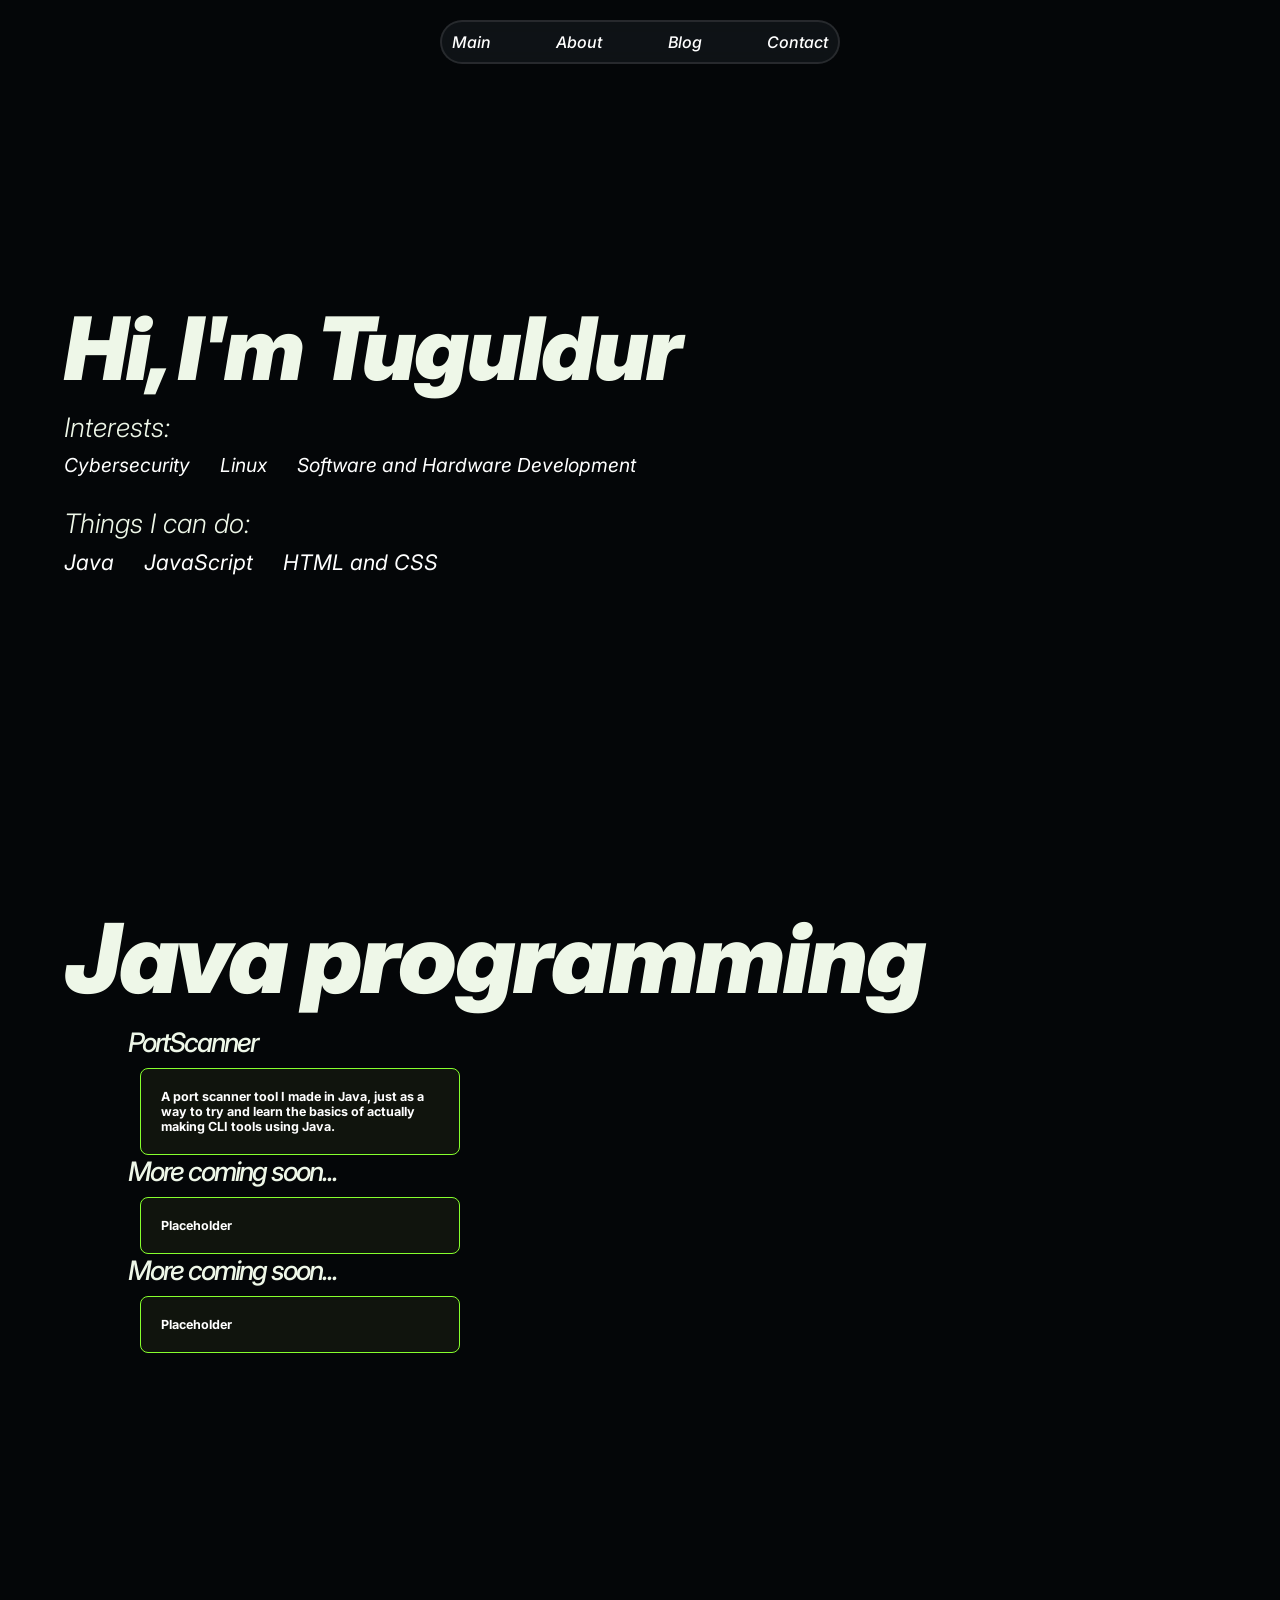
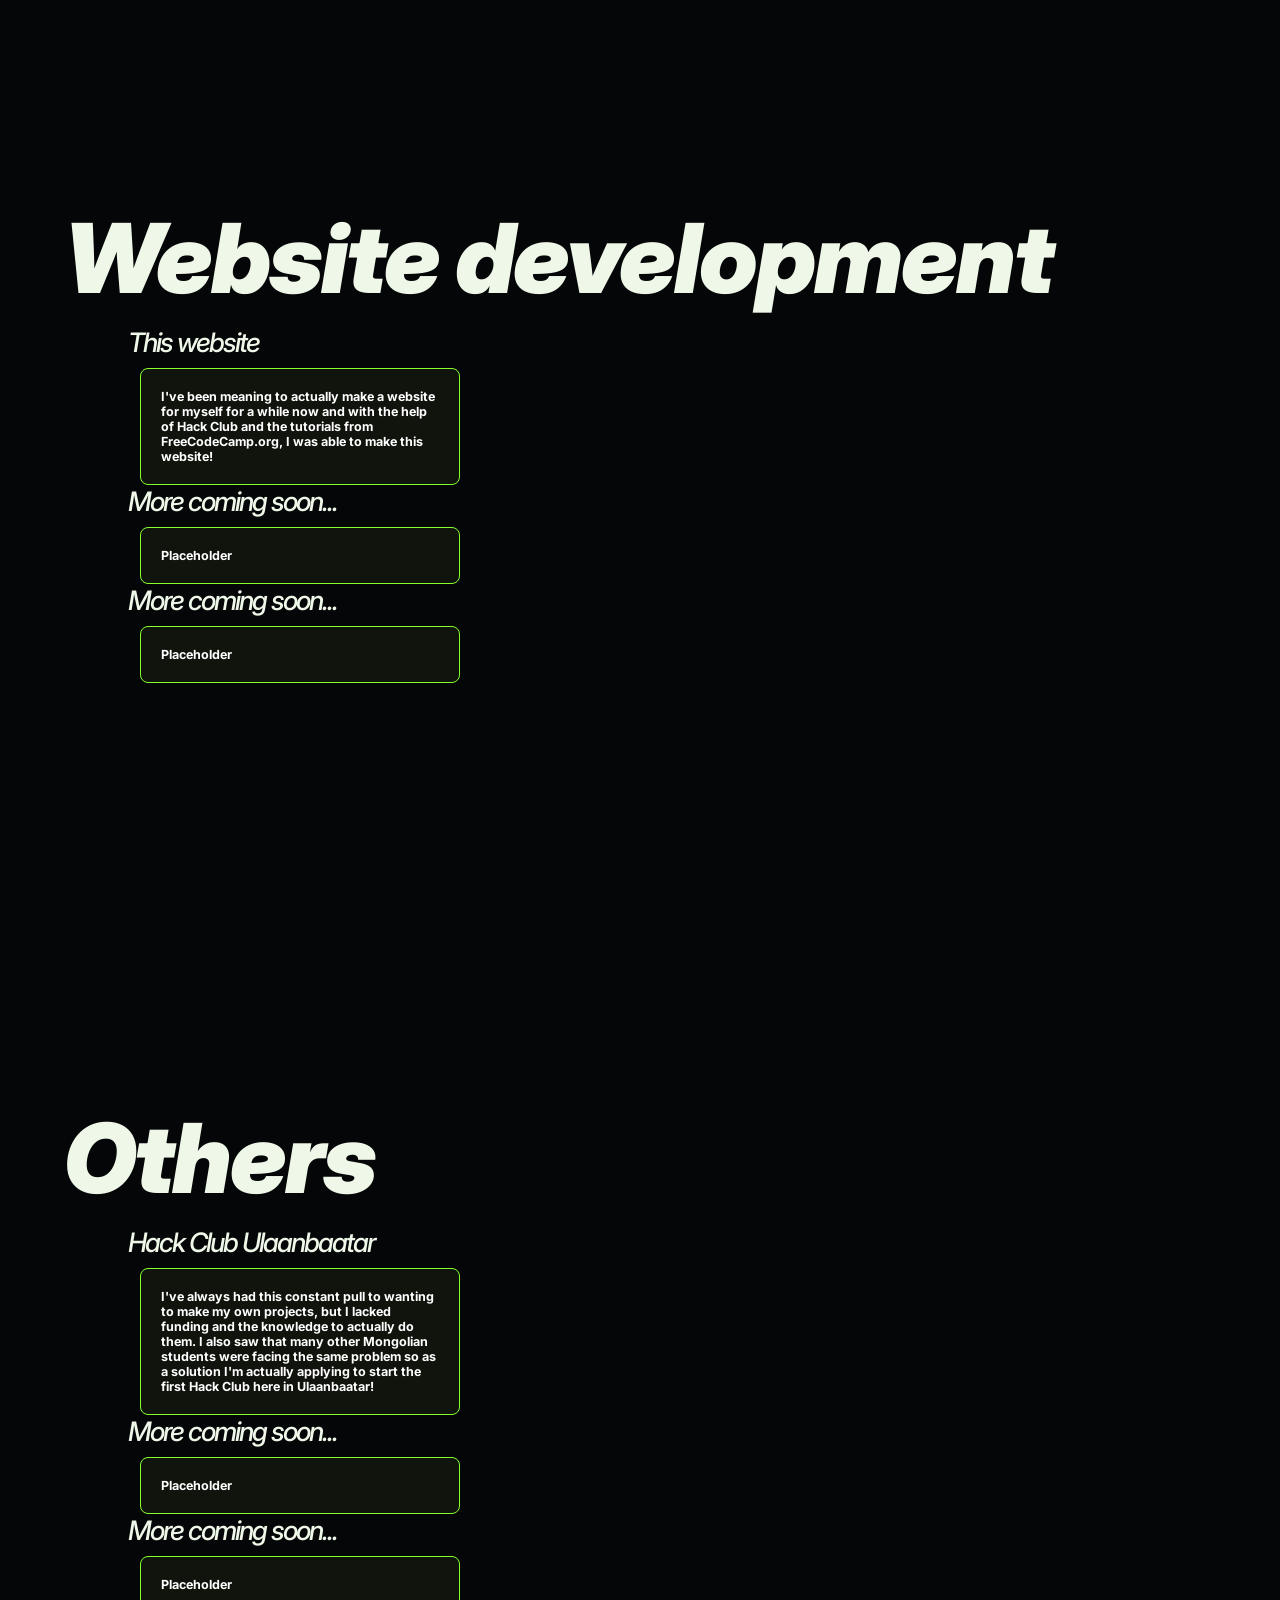
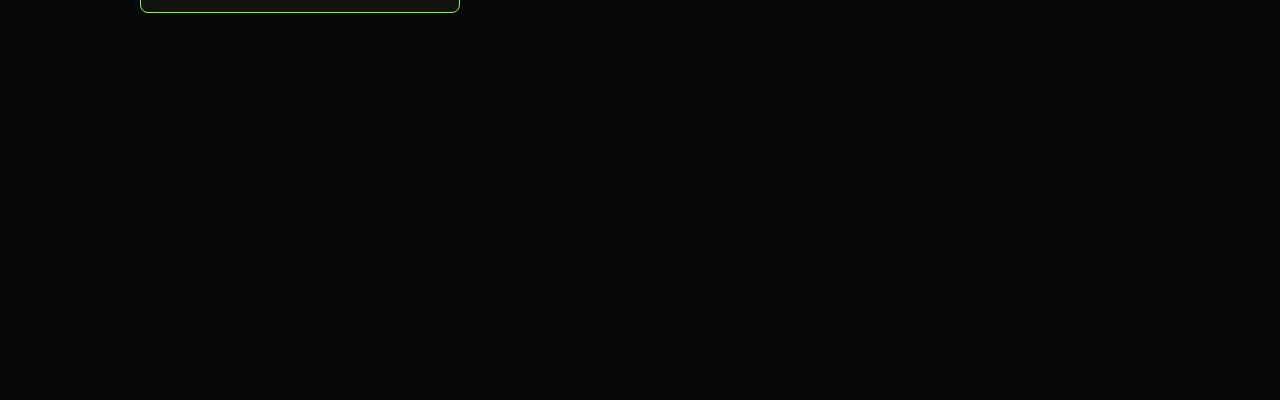
<file: index.html>
<!doctype html>
<html lang="en">
  <head>
    <meta charset="UTF-8" />
    <meta name="viewport" content="width=device-width, initial-scale=1.0" />
    <title>Tuguldur</title>
    <link rel="stylesheet" href="styles.css" />
    <link rel="preconnect" href="https://fonts.googleapis.com" />
    <link rel="preconnect" href="https://fonts.gstatic.com" crossorigin />
    <link
      href="https://fonts.googleapis.com/css2?family=Inter:ital,opsz,wght@0,14..32,100..900;1,14..32,100..900&display=swap"
      rel="stylesheet"
    />
  </head>
  <body>
    <div class="front-page">
      <div class="header">
        <div class="header-content">
          <a href="/index.html">Main</a>
          <a href="/about.html">About</a>
          <a href="/blog.html">Blog</a>
          <a href="/contact.html">Contact</a>
        </div>
      </div>
      <div class="front-page-content">
        <div class="bigtext">
          <h1>Hi, I'm Tuguldur</h1>
        </div>
        <div class="smalltext">
          <h1>Interests:</h1>
        </div>
        <div class="interests">
          <h3 class="interests-text">Cybersecurity</h3>
          <h3 class="interests-text">Linux</h3>
          <h3 class="interests-text">Software and Hardware Development</h3>
        </div>
        <div class="smalltext">
          <h1>Things I can do:</h1>
        </div>
        <div class="skills">
          <h3 class="skills-text">Java</h3>
          <h3 class="skills-text">JavaScript</h3>
          <h3 class="skills-text">HTML and CSS</h3>
        </div>
      </div>
    </div>
    <div class="content">
      <div class="project">
        <h1 class="project-header">Java programming</h1>
        <div class="project-content">
          <div class="project-1-projects">
            <div class="projects">
              <h2>PortScanner</h2>
              <h3>
                A port scanner tool I made in Java, just as a way to try and
                learn the basics of actually making CLI tools using Java.
              </h3>
            </div>
            <div class="projects">
              <h2>More coming soon...</h2>
              <h3>Placeholder</h3>
            </div>
            <div class="projects">
              <h2>More coming soon...</h2>
              <h3>Placeholder</h3>
            </div>
          </div>
          <div class="project images"></div>
        </div>
      </div>
      <div class="project">
        <h1 class="project-header">Website development</h1>
        <div class="project-content">
          <div class="project-1-projects">
            <div class="projects">
              <h2>This website</h2>
              <h3>
                I've been meaning to actually make a website for myself for a
                while now and with the help of Hack Club and the tutorials from
                FreeCodeCamp.org, I was able to make this website!
              </h3>
            </div>
            <div class="projects">
              <h2>More coming soon...</h2>
              <h3>Placeholder</h3>
            </div>
            <div class="projects">
              <h2>More coming soon...</h2>
              <h3>Placeholder</h3>
            </div>
          </div>
        </div>
      </div>
      <div class="project">
        <h1 class="project-header">Others</h1>
        <div class="project-content">
          <div class="project-1-projects">
            <div class="project-1-projects">
              <div class="projects">
                <h2>Hack Club Ulaanbaatar</h2>
                <h3>
                  I've always had this constant pull to wanting to make my own
                  projects, but I lacked funding and the knowledge to actually
                  do them. I also saw that many other Mongolian students were
                  facing the same problem so as a solution I'm actually applying
                  to start the first Hack Club here in Ulaanbaatar!
                </h3>
              </div>
              <div class="projects">
                <h2>More coming soon...</h2>
                <h3>Placeholder</h3>
              </div>
              <div class="projects">
                <h2>More coming soon...</h2>
                <h3>Placeholder</h3>
              </div>
            </div>
          </div>
        </div>
      </div>
    </div>
  </body>
</html>
</file>
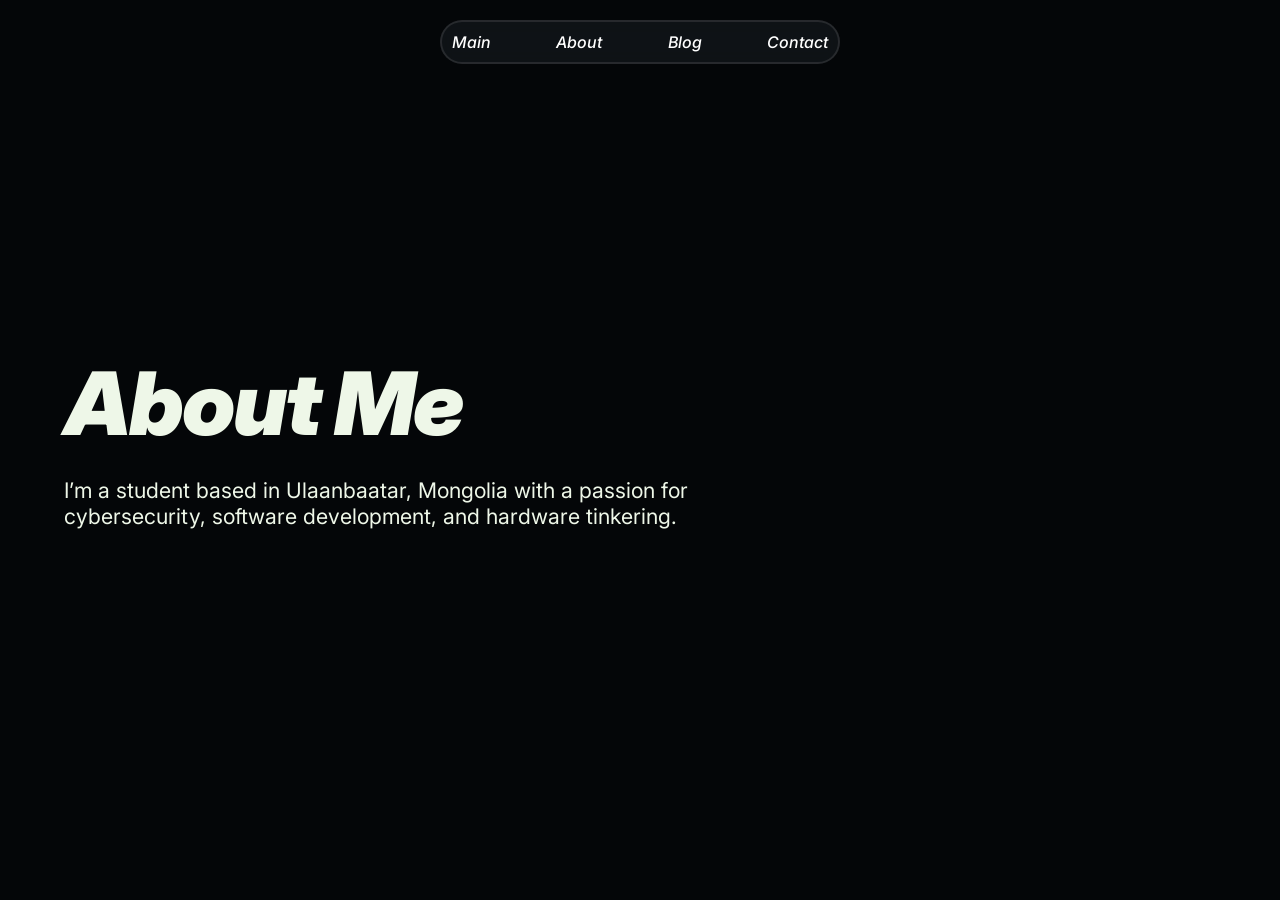
<file: about.html>
<!doctype html>
<html lang="en">
  <head>
    <meta charset="UTF-8" />
    <meta name="viewport" content="width=device-width, initial-scale=1.0" />
    <title>About | Tuguldur</title>
    <link rel="stylesheet" href="styles.css" />
    <link
      href="https://fonts.googleapis.com/css2?family=Inter:ital,opsz,wght@0,14..32,100..900;1,14..32,100..900&display=swap"
      rel="stylesheet"
    />
  </head>
  <body>
    <div class="header">
      <div class="header-content">
        <a href="/index.html">Main</a>
        <a href="/about.html">About</a>
        <a href="/blog.html">Blog</a>
        <a href="/contact.html">Contact</a>
      </div>
    </div>
    <div class="front-page">
      <div class="front-page-content">
        <div class="bigtext">
          <h1>About Me</h1>
        </div>
        <p class="midtext">
          I’m a student based in Ulaanbaatar, Mongolia with a passion for
          cybersecurity, software development, and hardware tinkering.
        </p>
      </div>
    </div>
  </body>
</html>
</file>
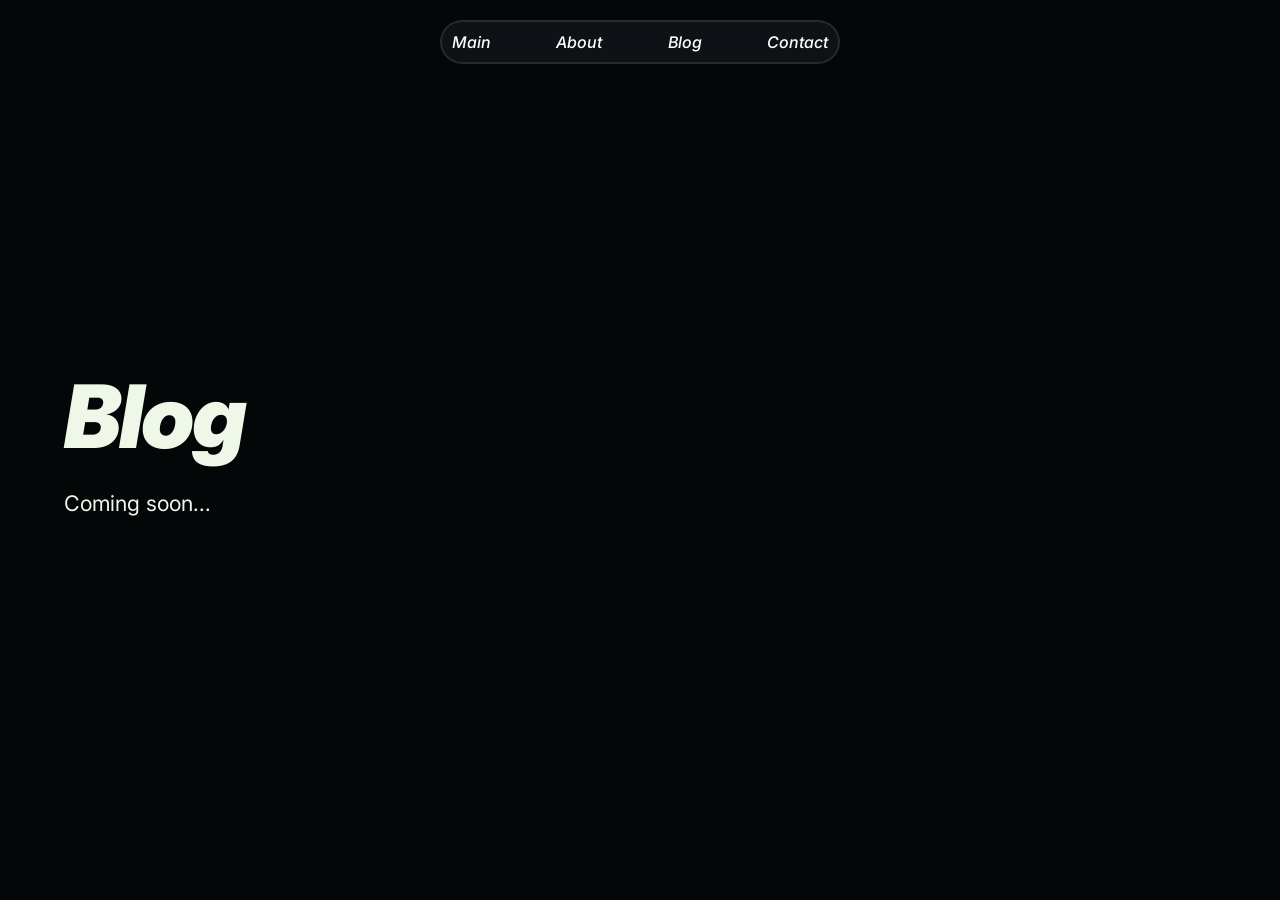
<file: blog.html>
<!doctype html>
<html lang="en">
  <head>
    <meta charset="UTF-8" />
    <meta name="viewport" content="width=device-width, initial-scale=1.0" />
    <title>About | Tuguldur</title>
    <link rel="stylesheet" href="styles.css" />
    <link
      href="https://fonts.googleapis.com/css2?family=Inter:ital,opsz,wght@0,14..32,100..900;1,14..32,100..900&display=swap"
      rel="stylesheet"
    />
  </head>
  <body>
    <div class="header">
      <div class="header-content">
        <a href="/index.html">Main</a>
        <a href="/about.html">About</a>
        <a href="/blog.html">Blog</a>
        <a href="/contact.html">Contact</a>
      </div>
    </div>
    <div class="front-page">
      <div class="front-page-content">
        <div class="bigtext">
          <h1>Blog</h1>
        </div>
        <p class="midtext">Coming soon...</p>
      </div>
    </div>
  </body>
</html>
</file>
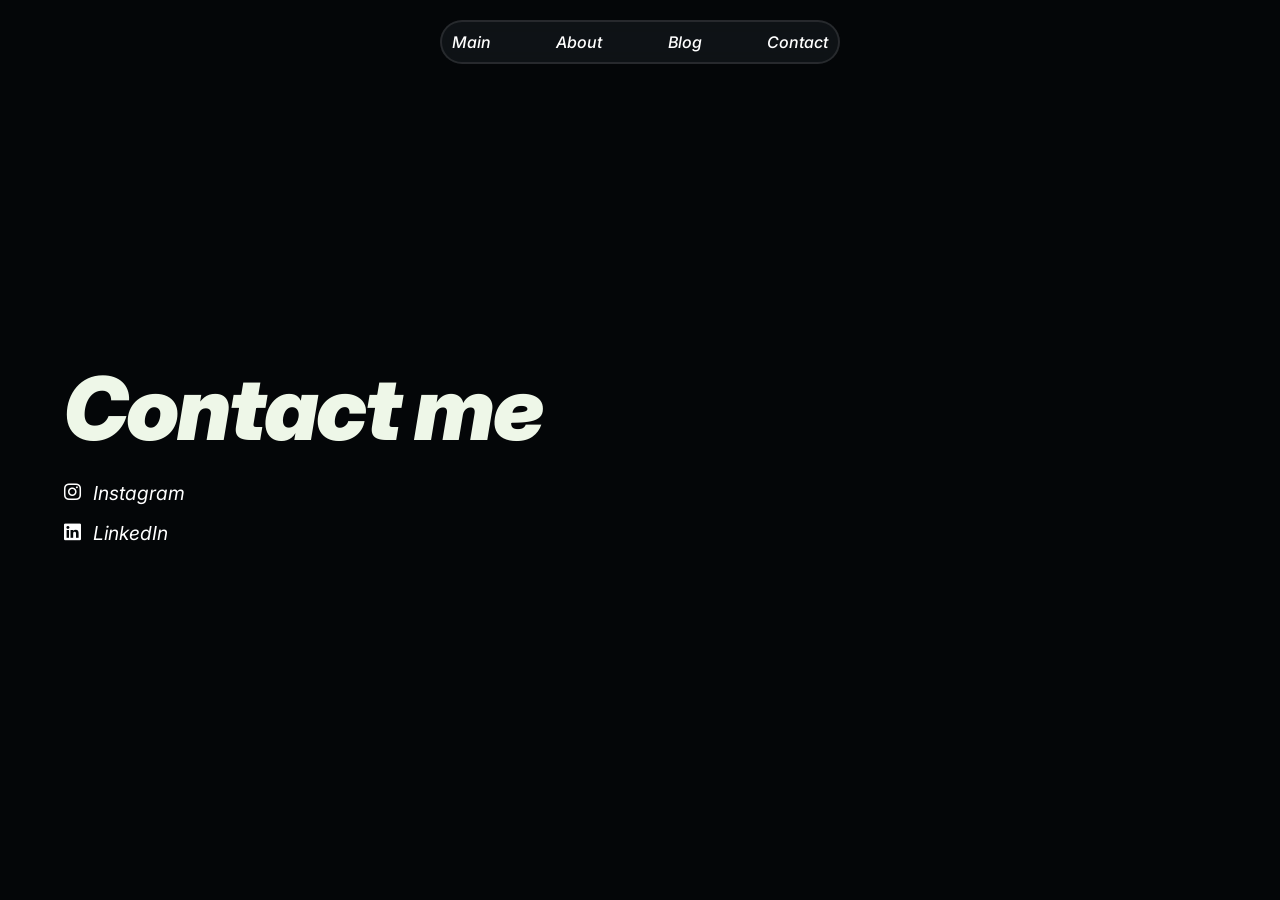
<file: contact.html>
<!doctype html>
<html lang="en">
  <head>
    <meta charset="UTF-8" />
    <meta name="viewport" content="width=device-width, initial-scale=1.0" />
    <title>About | Tuguldur</title>
    <link rel="stylesheet" href="styles.css" />
    <link
      href="https://fonts.googleapis.com/css2?family=Inter:ital,opsz,wght@0,14..32,100..900;1,14..32,100..900&display=swap"
      rel="stylesheet"
    />
    <link
      rel="stylesheet"
      href="https://cdnjs.cloudflare.com/ajax/libs/font-awesome/6.6.0/css/all.min.css"
    />
  </head>
  <body>
    <div class="header">
      <div class="header-content">
        <a href="/index.html">Main</a>
        <a href="/about.html">About</a>
        <a href="/blog.html">Blog</a>
        <a href="/contact.html">Contact</a>
      </div>
    </div>
    <div class="front-page">
      <div class="front-page-content">
        <div class="bigtext">
          <h1>Contact me</h1>
        </div>
        <div class="contact-links">
          <a
            href="https://www.instagram.com/tuguldur.0/"
            target="_blank"
            class="social-contact-link"
          >
            <i class="fa-brands fa-instagram"></i>
            <span>Instagram</span>
          </a>
          <a
            href="https://www.linkedin.com/in/tuguldur-tuvshintugs-2547693b2/"
            target="_blank"
            class="social-contact-link"
          >
            <i class="fa-brands fa-linkedin"></i>
            <span>LinkedIn</span>
          </a>
        </div>
      </div>
    </div>
  </body>
</html>
</file>
<file: styles.css>
body,
html {
  margin: 0;
  padding: 0;
  box-sizing: border-box;
  color: #eef7e8;
  font-family: "Inter", sans-serif;
  background-color: #040608;
  scroll-behavior: smooth;
  overflow-x: hidden;
}
html {
  font-size: 67%; /* default is 16px, this makes 1rem = ~10.7px */
}
*,
*::before,
*::after {
  box-sizing: inherit;
}
.header {
  position: fixed;
  top: 0;
  left: 0;
  width: 100vw;
  display: flex;
  justify-content: center;
  padding-top: 20px;
  z-index: 100;
}
.header-content {
  display: flex;
  align-items: center;
  justify-content: space-between;
  width: 400px;
  padding: 10px;
  border-radius: 24px;
  background-color: rgba(23, 27, 33, 0.6);
  border: 2px solid rgba(255, 255, 255, 0.1);
  backdrop-filter: blur(8px);
}
.header-content a {
  color: white;
  text-decoration: none;
  font-size: 16px;
  font-weight: 500;
  font-style: italic;
  transition: all 0.5s ease;
}
.header-content a:hover {
  color: #86ff2d;
}
.front-page {
  display: flex;
  flex-direction: column;
  justify-content: center;
  width: 100%;
  min-height: 100vh;
  padding: 0 5%;
}
.bigtext h1 {
  font-size: clamp(3.5rem, 6vw + 1rem, 9rem);
  font-weight: 900;
  font-style: italic;
  margin: 0 0 10px 0;
  letter-spacing: -2px;
}
.smalltext h1 {
  font-size: 2.5rem;
  font-weight: 300;
  margin: 0 0 10px 0;
  font-style: italic;
}
.interests {
  display: flex;
  gap: 30px;
}
.interests-text {
  font-size: 1.8rem;
  font-weight: 400;
  font-style: italic;
  color: white;
  margin: 0 0 30px 0;
}
.skills {
  display: flex;
  gap: 30px;
}
.skills-text {
  font-size: 2rem;
  font-weight: 400;
  font-style: italic;
  color: white;
  margin: 0 0 30px 0;
}
.content {
  display: flex;
  flex-direction: column;
  justify-content: center;
  width: 100%;
  min-height: 100vh;
  padding: 0 5%;
}
.project {
  height: 100vh;
  width: 100vw;
}
.project h1 {
  font-size: clamp(4.5rem, 10vw, 9rem);
  font-weight: 900;
  font-style: italic;
  margin: 0 0 10px 0;
  letter-spacing: -2px;
}
.project-content {
  padding: 0 5%;
}
.projects h2 {
  font-size: 2.5rem;
  font-weight: 500;
  font-style: italic;
  margin: 0 0 10px 0;
  letter-spacing: -2px;
}
.projects h3 {
  background-color: #10140d;
  color: white;
  width: 25vw;
  height: auto;
  margin: 0 1%;
  border: 1px solid #86ff2d;
  border-radius: 8px;
  padding: 20px;
}
.midtext {
  width: 50vw;
  font-size: 2rem;
}
.contact-links {
  display: flex;
  flex-direction: column;
  gap: 16px;
  margin-top: 20px;
}
.social-contact-link {
  display: inline-flex;
  align-items: center;
  gap: 12px;

  color: #ffffff;
  text-decoration: none;
  font-size: 1.8rem;
  font-weight: 400;
  font-style: italic;
  transition: all 0.5s ease;
}
.social-contact-link:hover {
  color: #86ff2d;
  transform: translateX(4px);
}
</file>
